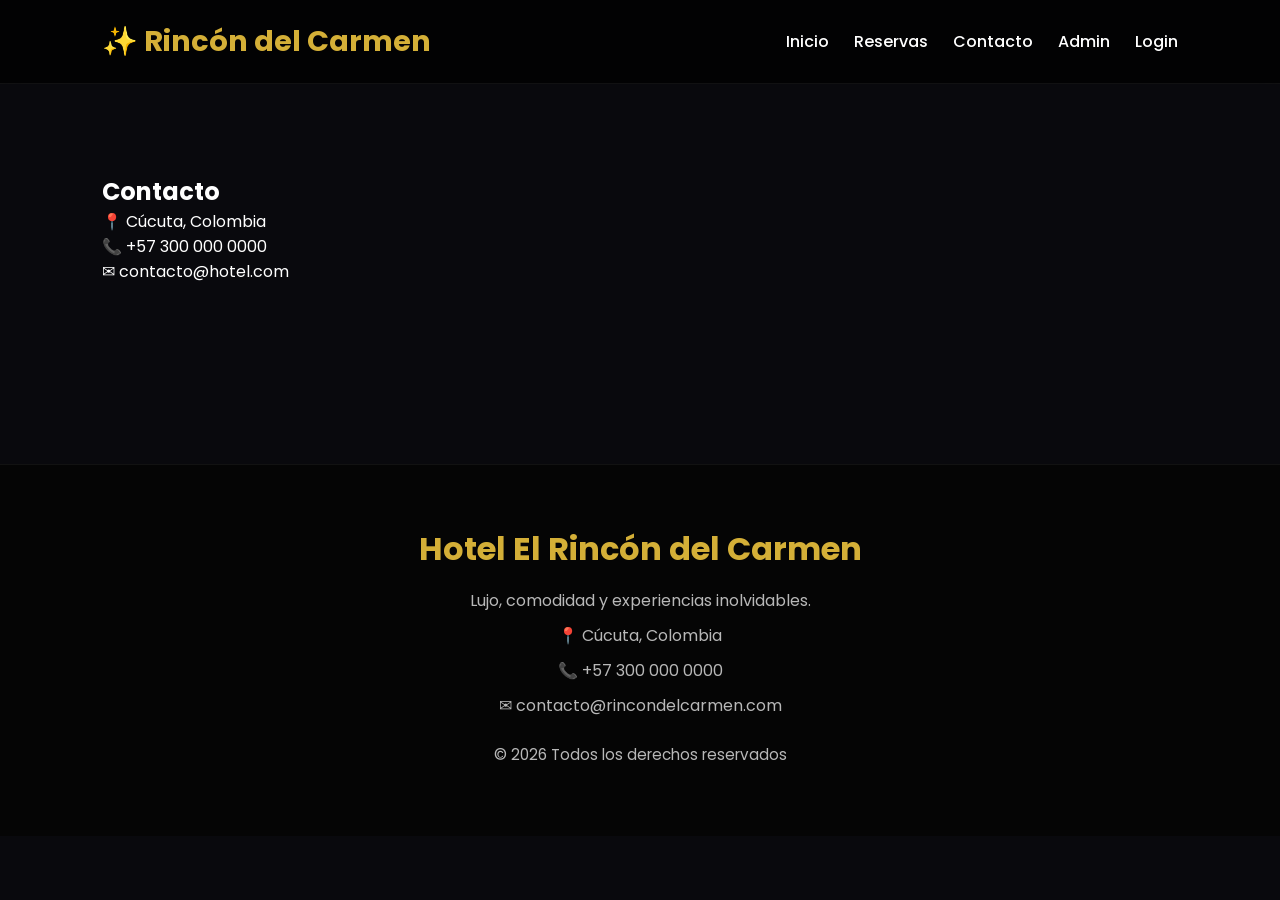
<file: contacto.html>
<!DOCTYPE html>
<html lang="es">
<head>
<meta charset="UTF-8" />
<title>Contacto</title>
<link rel="stylesheet" href="assets/css/global.css" />
</head>
<body>

<app-navbar></app-navbar>

<section class="section">
<h1>Contacto</h1>
<p>📍 Cúcuta, Colombia</p>
<p>📞 +57 300 000 0000</p>
<p>✉ contacto@hotel.com</p>
</section>

<app-footer></app-footer>
<script type="module" src="assets/js/app.js"></script>
</body>
</html>
</file>
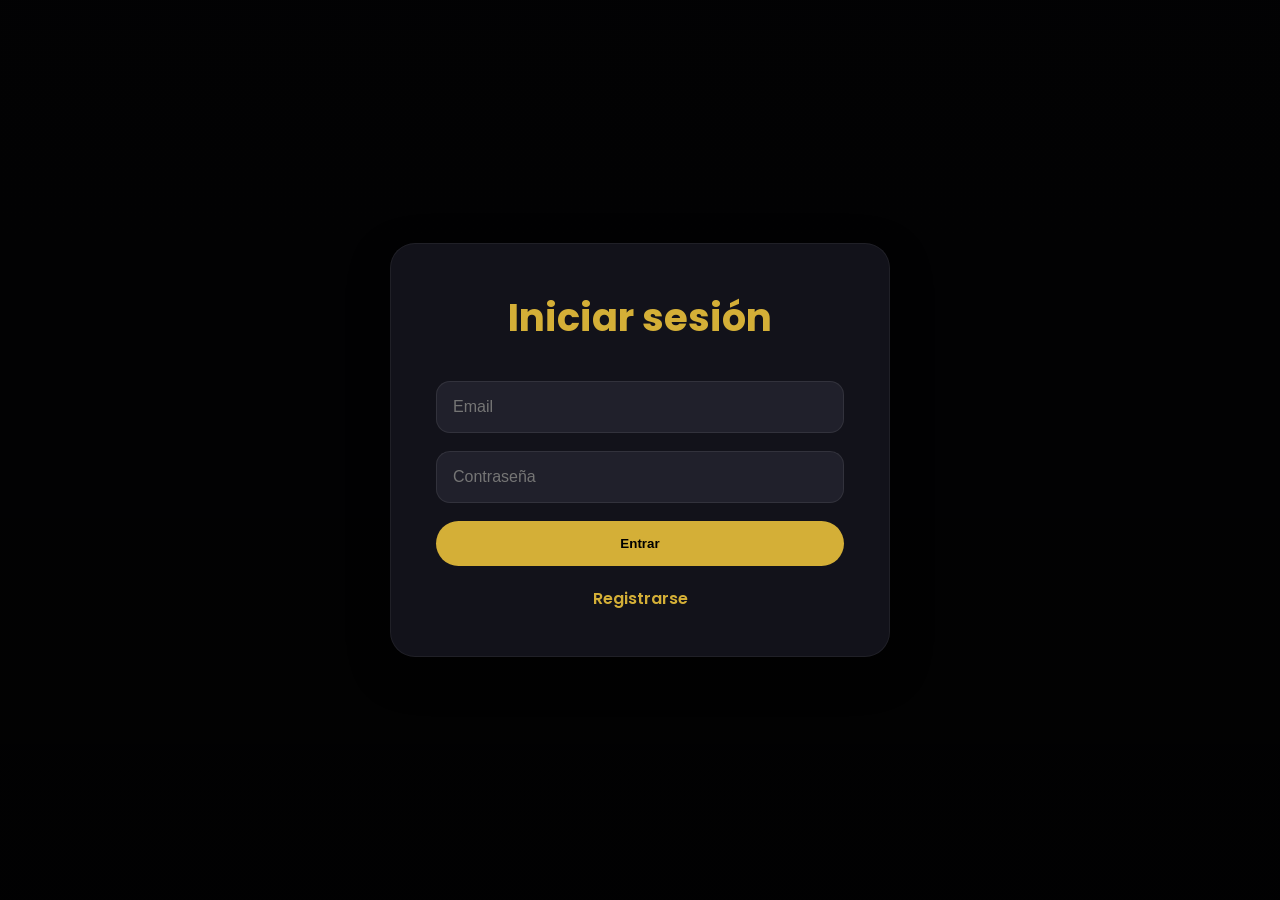
<file: login.html>
<!DOCTYPE html>
<html lang="es">
<head>
<meta charset="UTF-8" />
<title>Login</title>
<link rel="stylesheet" href="assets/css/global.css" />
</head>
<body>

<section class="auth">

  <div class="auth-container">

    <h1>Iniciar sesión</h1>

    <form id="loginForm">

      <input
        type="email"
        id="email"
        placeholder="Email"
        required
      >

      <input
        type="password"
        id="password"
        placeholder="Contraseña"
        required
      >

      <button type="submit">
        Entrar
      </button>

    </form>

    <div class="auth-link">

      <a href="register.html">
        Registrarse
      </a>

    </div>

  </div>

</section>

<script type="module" src="assets/js/auth.js"></script>

</body>
</file>
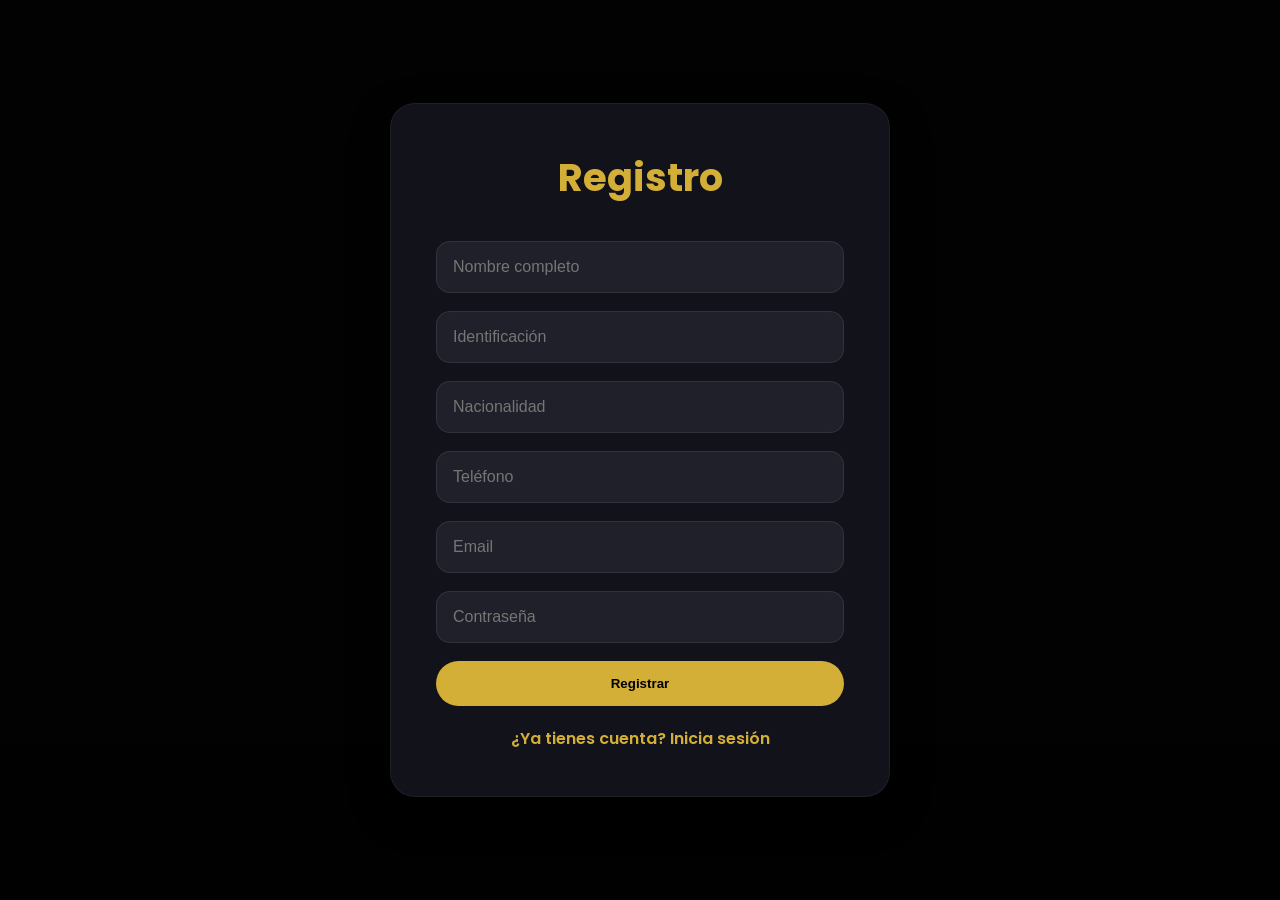
<file: register.html>
<!DOCTYPE html>
<html lang="es">

<head>

  <meta charset="UTF-8">

  <meta
    name="viewport"
    content="width=device-width, initial-scale=1.0"
  >

  <title>Registro</title>

  <link
    rel="stylesheet"
    href="assets/css/global.css"
  >

</head>

<body>

<section class="auth">

  <div class="auth-container">

    <h1>Registro</h1>

    <form id="registerForm">

      <input
        type="text"
        id="fullname"
        placeholder="Nombre completo"
        required
      >

      <input
        type="text"
        id="identification"
        placeholder="Identificación"
        required
      >

      <input
        type="text"
        id="nationality"
        placeholder="Nacionalidad"
        required
      >

      <input
        type="tel"
        id="phone"
        placeholder="Teléfono"
        required
      >

      <input
        type="email"
        id="email"
        placeholder="Email"
        required
      >

      <input
        type="password"
        id="password"
        placeholder="Contraseña"
        required
      >

      <button type="submit">
        Registrar
      </button>

    </form>

    <div class="auth-link">

      <a href="login.html">
        ¿Ya tienes cuenta? Inicia sesión
      </a>

    </div>

  </div>

</section>

<script
  type="module"
  src="assets/js/auth.js"
></script>

</body>
</html>
</file>
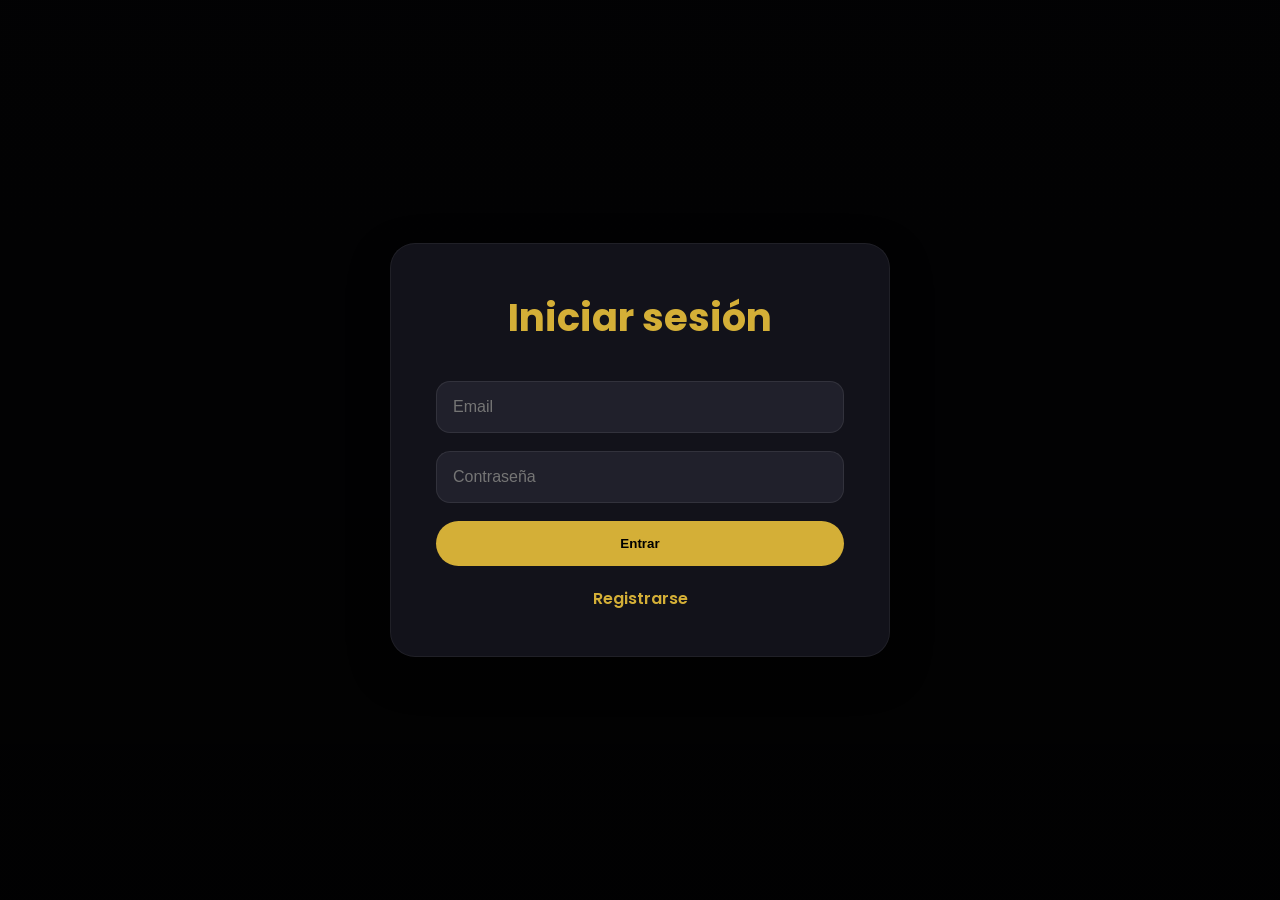
<file: reservas.html>
<!DOCTYPE html>
<html lang="es">

<head>

  <meta charset="UTF-8">

  <meta
    name="viewport"
    content="width=device-width, initial-scale=1.0"
  >

  <title>
    Reservas | Hotel El Rincón del Carmen
  </title>

  <link
    rel="stylesheet"
    href="assets/css/global.css"
  >

</head>

<body>

  <!-- NAVBAR -->
  <app-navbar></app-navbar>

  <!-- RESERVAS -->
  <section class="section">

    <div class="section-title">

      <h2>
        Buscar disponibilidad
      </h2>

      <p>
        Encuentra la habitación perfecta
        para vivir una experiencia de lujo.
      </p>

    </div>

    <!-- FORMULARIO -->
    <form id="searchForm" class="reservation-form">

      <input
        type="date"
        id="checkIn"
        required
      >

      <input
        type="date"
        id="checkOut"
        required
      >

      <input
        type="number"
        id="guests"
        min="1"
        placeholder="Número de personas"
        required
      >

      <button type="submit">
        Buscar
      </button>

    </form>

    <!-- HABITACIONES -->
    <div id="availableRooms">

    </div>

  </section>

  <!-- FOOTER -->
  <app-footer></app-footer>

  <!-- COMPONENTS -->
  <script
    type="module"
    src="assets/components/navbar.js"
  ></script>

  <script
    type="module"
    src="assets/components/footer.js"
  ></script>

  <!-- APP -->
  <script
    type="module"
    src="assets/js/app.js"
  ></script>

  <script
    type="module"
    src="assets/js/reservations.js"
  ></script>

</body>
</html>
</file>
<file: assets/css/global.css>
@import url('https://fonts.googleapis.com/css2?family=Poppins:wght@300;400;500;600;700;800&display=swap');

*{
  margin:0;
  padding:0;
  box-sizing:border-box;
}

:root{

  --gold:#d4af37;
  --gold-light:#f4d675;

  --dark:#09090d;
  --dark-light:#14141c;
  --dark-card:#1b1b24;

  --white:#ffffff;
  --gray:#b8b8b8;

  --shadow:
  0 10px 30px rgba(0,0,0,.35);

  --transition:.3s ease;
}

html{
  scroll-behavior:smooth;
}

body{

  font-family:'Poppins',sans-serif;

  background:var(--dark);

  color:var(--white);

  overflow-x:hidden;
}

/* =========================
   SCROLLBAR
========================= */

::-webkit-scrollbar{
  width:10px;
}

::-webkit-scrollbar-track{
  background:#111;
}

::-webkit-scrollbar-thumb{
  background:var(--gold);
  border-radius:20px;
}

/* =========================
   GLOBAL
========================= */

img{
  width:100%;
  display:block;
}

a{
  text-decoration:none;
}

button{
  border:none;
  outline:none;
  cursor:pointer;
}

.section{
  padding:90px 8%;
}

.section-title{

  text-align:center;

  margin-bottom:60px;
}

.section-title h2{

  font-size:3rem;

  color:var(--gold);

  margin-bottom:15px;
}

.section-title p{

  color:var(--gray);

  max-width:700px;

  margin:auto;

  line-height:1.7;
}

/* =========================
   NAVBAR
========================= */

.navbar{

  position:sticky;

  top:0;

  z-index:1000;

  display:flex;

  justify-content:space-between;

  align-items:center;

  padding:20px 8%;

  background:
  rgba(0,0,0,.75);

  backdrop-filter:blur(14px);

  border-bottom:
  1px solid rgba(255,255,255,.06);
}

.logo{

  color:var(--gold);

  font-size:1.8rem;

  font-weight:700;
}

.nav-links{

  display:flex;

  align-items:center;

  gap:25px;
}

.nav-links a{

  color:var(--white);

  font-weight:500;

  transition:var(--transition);
}

.nav-links a:hover{

  color:var(--gold);
}

/* =========================
   HERO
========================= */

.hero{

  min-height:100vh;

  display:flex;

  justify-content:center;

  align-items:center;

  text-align:center;

  padding:20px;

  background:
  linear-gradient(
    rgba(0,0,0,.65),
    rgba(0,0,0,.82)
  ),

  url('https://images.unsplash.com/photo-1566073771259-6a8506099945?q=80&w=2070&auto=format&fit=crop')
  center/cover no-repeat;
}

.overlay{

  max-width:850px;

  margin:auto;

  display:flex;

  flex-direction:column;

  justify-content:center;

  align-items:center;
}

.overlay h1{

  font-size:5rem;

  color:var(--gold);

  margin-bottom:25px;

  line-height:1.1;
}

.overlay p{

  color:var(--gray);

  font-size:1.2rem;

  margin-bottom:35px;

  line-height:1.8;
}

/* =========================
   BUTTONS
========================= */

.btn,
button{

  background:var(--gold);

  color:black;

  padding:15px 32px;

  border-radius:40px;

  font-weight:700;

  transition:var(--transition);
}

.btn{

  display:inline-block;
}

.btn:hover,
button:hover{

  transform:translateY(-4px);

  box-shadow:
  0 12px 25px rgba(212,175,55,.35);
}

/* =========================
   GRID
========================= */

.grid{

  display:grid;

  grid-template-columns:
  repeat(auto-fit,minmax(320px,1fr));

  gap:35px;
}

/* =========================
   CARDS
========================= */

.card,
.room-card,
.admin-card{

  background:var(--dark-card);

  border-radius:24px;

  overflow:hidden;

  border:
  1px solid rgba(255,255,255,.05);

  box-shadow:var(--shadow);

  transition:var(--transition);

  display:flex;

  flex-direction:column;
}

.card:hover,
.room-card:hover,
.admin-card:hover{

  transform:translateY(-8px);

  border-color:var(--gold);
}

/* =========================
   ROOM IMAGE
========================= */

.room-image{

  width:100%;

  height:260px;

  overflow:hidden;

  background:#111;
}

.room-image img{

  width:100%;

  height:100%;

  object-fit:cover;

  transition:.5s;
}

.card:hover .room-image img{

  transform:scale(1.08);
}

/* =========================
   CARD CONTENT
========================= */

.card-content{

  padding:28px;

  display:flex;

  flex-direction:column;

  flex:1;
}

.card-content h3{

  color:var(--gold);

  font-size:1.9rem;

  margin-bottom:18px;
}

.card-content p{

  color:var(--gray);

  line-height:1.7;

  margin-bottom:12px;
}

.card-content h4{

  margin-top:auto;

  margin-bottom:20px;

  font-size:1.8rem;

  color:white;
}

.card-content button{

  width:100%;
}

/* =========================
   SERVICES
========================= */

.services{

  background:var(--dark-light);
}

.service-card{

  text-align:center;
}

.service-card .card-content{

  align-items:center;
}

.service-card h3{

  margin-bottom:15px;
}

/* =========================
   FORMS
========================= */

form{

  display:grid;

  grid-template-columns:
  repeat(auto-fit,minmax(220px,1fr));

  gap:20px;

  margin-top:35px;
}

input,
select{

  width:100%;

  padding:16px;

  border-radius:14px;

  border:
  1px solid rgba(255,255,255,.08);

  background:#20202b;

  color:white;

  font-size:1rem;
}

input:focus,
select:focus{

  outline:none;

  border-color:var(--gold);
}

/* =========================
   RESERVAS
========================= */

#availableRooms{

  display:grid;

  grid-template-columns:
  repeat(auto-fit,minmax(340px,1fr));

  gap:35px;

  margin-top:50px;
}

/* =========================
   AUTH
========================= */

.auth{

  min-height:100vh;

  display:flex;

  justify-content:center;

  align-items:center;

  padding:20px;

  background:
  linear-gradient(
    rgba(0,0,0,.75),
    rgba(0,0,0,.85)
  ),

  url('https://images.unsplash.com/photo-1582719508461-905c673771fd?q=80&w=1974&auto=format&fit=crop')
  center/cover no-repeat;
}

.auth-container{

  width:100%;

  max-width:500px;

  background:
  rgba(20,20,28,.95);

  padding:45px;

  border-radius:25px;

  backdrop-filter:blur(15px);

  border:
  1px solid rgba(255,255,255,.06);

  box-shadow:
  0 15px 40px rgba(0,0,0,.45);
}

.auth-container h1{

  text-align:center;

  color:var(--gold);

  margin-bottom:30px;

  font-size:2.4rem;
}

.auth form{

  display:flex;

  flex-direction:column;

  gap:18px;
}

.auth button{

  width:100%;
}

.auth-link{

  text-align:center;

  margin-top:20px;
}

.auth-link a{

  color:var(--gold);

  font-weight:600;
}

/* =========================
   CONTACT
========================= */

.contact-box{

  background:var(--dark-card);

  padding:40px;

  border-radius:24px;

  box-shadow:var(--shadow);

  margin-top:40px;
}

.contact-box p{

  color:var(--gray);

  margin-bottom:18px;

  line-height:1.7;
}

/* =========================
   ADMIN TABLE
========================= */

.table-container{

  overflow-x:auto;

  margin-top:40px;
}

table{

  width:100%;

  border-collapse:collapse;

  background:var(--dark-card);

  border-radius:20px;

  overflow:hidden;
}

th,
td{

  padding:18px;

  text-align:left;
}

th{

  background:
  rgba(212,175,55,.12);

  color:var(--gold);
}

tr{

  border-bottom:
  1px solid rgba(255,255,255,.05);
}

/* =========================
   FOOTER
========================= */

.footer{

  background:#050505;

  padding:60px 8%;

  margin-top:90px;

  border-top:
  1px solid rgba(255,255,255,.05);
}

.footer-content{

  text-align:center;
}

.footer-content h3{

  color:var(--gold);

  margin-bottom:15px;

  font-size:2rem;
}

.footer-content p{

  color:var(--gray);

  margin-bottom:10px;
}

.footer-copy{

  margin-top:25px;

  font-size:.95rem;
}

/* =========================
   RESPONSIVE
========================= */

@media(max-width:992px){

  .overlay h1{

    font-size:3.5rem;
  }
}

@media(max-width:768px){

  .navbar{

    flex-direction:column;

    gap:20px;
  }

  .nav-links{

    flex-wrap:wrap;

    justify-content:center;
  }

  .overlay h1{

    font-size:2.8rem;
  }

  .overlay p{

    font-size:1rem;
  }

  .section{

    padding:70px 6%;
  }

  form{

    grid-template-columns:1fr;
  }

  #availableRooms{

    grid-template-columns:1fr;
  }
}

@media(max-width:480px){

  .overlay h1{

    font-size:2.2rem;
  }

  .section-title h2{

    font-size:2.1rem;
  }

  .card-content{

    padding:22px;
  }

  .room-image{

    height:220px;
  }
}
</file>
